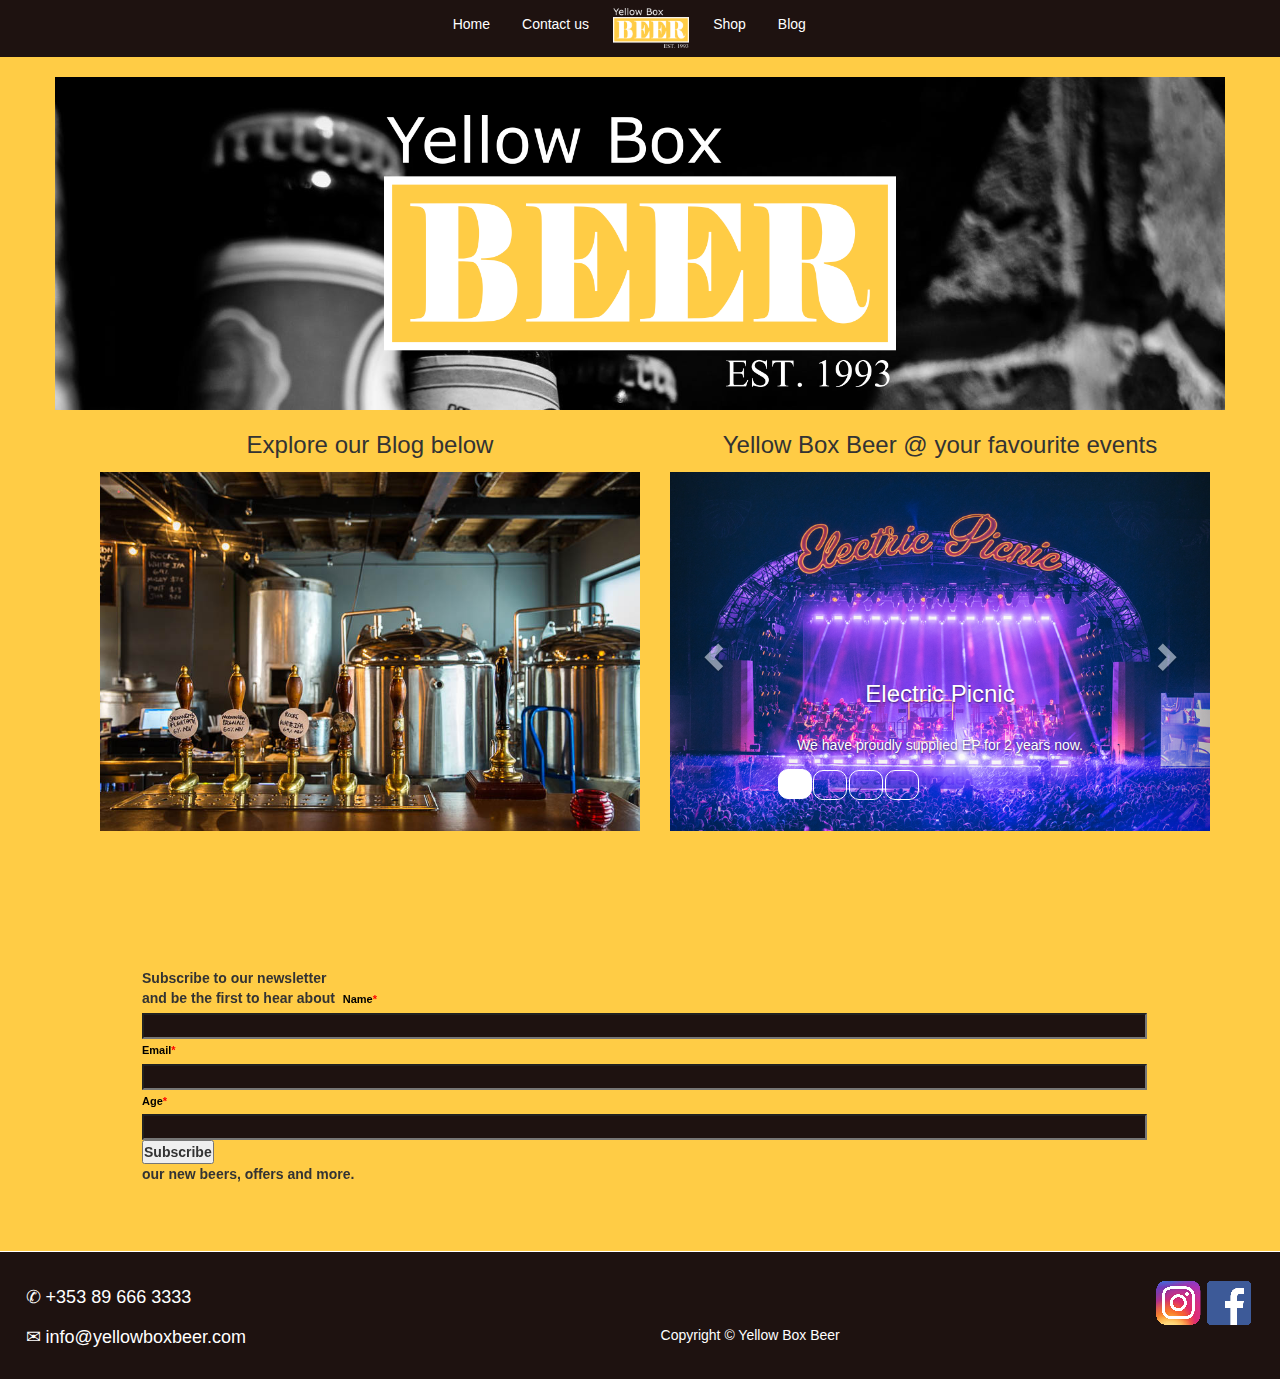
<file: index.html>
<!--  Written by Sean Reynolds, James O'Connor, and Carlos Resin -->

<!DOCTYPE html>
<html lang="en">

<head>

    <meta charset="utf-8">
	
  <meta name="viewport" content="width=device-width, initial-scale=1">
  <link rel="stylesheet" href="https://maxcdn.bootstrapcdn.com/bootstrap/3.4.1/css/bootstrap.min.css">
  <script src="https://ajax.googleapis.com/ajax/libs/jquery/3.5.1/jquery.min.js"></script>
  <script src="https://maxcdn.bootstrapcdn.com/bootstrap/3.4.1/js/bootstrap.min.js"></script>
  
  
  
  <link rel="stylesheet" href="style/style.css">
  
  <title>YBB Homepage</title>

</head>

<body>

	<div class="row" id="header">
	<div class="col-sm-4"></div>
		<nav class="col-sm-8">
			<ul>
				<li><a href="index.html">Home</a></li>
				<li><a href="pages/contactUs.html">Contact us</a></li>
				<img src="img/rect839.png" alt="YBB logo" id="logo">
				<li><a href="pages/shop.html">Shop</a></li>
				<li><a href="pages/Blog.html">Blog</a></li>
			</ul>
		</nav>
	</div>
	
<!--Sean body-->

<div class="container">
	<div class="row" id = "banner">
		<div class="col-sm-12">
			<div class="hplogo">
				<img src="img/rect839.png" alt="Yellow Box Logo" class="img-responsive">
			</div>
		</div>
</div>

<div class="container" >
<div class="col-sm-6">
	
	<h3>Explore our Blog below</h3>
<a href="file:///C:/Users/Se%C3%A1n/Desktop/Web%20D/GroupCA/Blog.html">	
	<img src="img/career.jpg" alt="Our Blog" class="img-responsive"></a>

	</div>



<div class="col-sm-6">
	
<h3>Yellow Box Beer @ your favourite events</h3>
  <div id="eventsBox" class="carousel slide">
    
    <ol class="carousel-indicators">
      <li class="item1 active"></li>
      <li class="item2"></li>
      <li class="item3"></li>
      <li class="item4"></li>
    </ol>
	    
    <div class="carousel-inner" role="listbox">

      <div class="item active">
        <img src="img/electricpic.jpg" alt="Electric Picnic" class="img-responsive">
        <div class="carousel-caption">
          <h3>Electric Picnic</h3>
          <p>We have proudly supplied EP for 2 years now.</p>
        </div>
      </div>

      <div class="item">
        <img src="img/croker.png" alt="Croke Park" class="img-responsive">
        <div class="carousel-caption">
          <h3>Croke Park</h3>
          <p>Hill Beer can now be bought on all big days in Croke Park.</p>
        </div>
      </div>
    
      <div class="item">
        <img src="img/punches.jpg" alt="Punchestown Racecourse" class="img-responsive">
        <div class="carousel-caption">
          <h3>Punchestown Racecourse</h3>
          <p>Punchestown Racecourse was added to our list of vendors this month.</p>
        </div>
      </div>

      <div class="item">
        <img src="img/longfinal.jpg" alt="Longitude" class="img-responsive">
        <div class="carousel-caption">
          <h3>Longitude</h3>
          <p>Hill Beer can now be enjoyed in Marlay Park every July.</p>
        </div>
      </div>
  
</div>
	

    
    <a class="left carousel-control" href="#myCarousel" role="button">
      <span class="glyphicon glyphicon-chevron-left" aria-hidden="true"></span>
      <span class="sr-only">Previous</span>
    </a>
    <a class="right carousel-control" href="#myCarousel" role="button">
      <span class="glyphicon glyphicon-chevron-right" aria-hidden="true"></span>
      <span class="sr-only">Next</span>
    </a>
	</div>
	



</div>

<div class="row">
<div class="col-sm-12">
<br>
<br>
<br>
<br>
<form name=login onsubmit="return agecheck()">
<p><b>Subscribe to our newsletter<br>
and be the first to hear about &nbsp;<label for="name">Name<span style="color: red">*</span></label><input type="text" id="name" value>&nbsp;<label for="email">Email<span style="color: red">*</span></label><input type="text" id="email" value>&nbsp;<label for="age">Age<span style="color: red">*</span></label><input type="text" id="age" value> &nbsp; <input class=button1 type=submit name=btn value="Subscribe"/><br> 
our new beers, offers and more.</b></p>
</form>

</div>
</div>
</div>
</div>
	<!--Carlos footer-->
	<div id="footer">	
				<!-- href should link to company's social media addresses when they exist-->
				<a href="https://www.facebook.com" class="footer"><img src="img/facebook_yellowboxbeer.png" alt="facebook logo"/></a>
				<a href="https://www.instagram.com" class="footer"><img src="img/instagram_yellowboxbeer.png" alt="instagram logo"/></a>			
				<h4 class="footer"> ✆ +353 89 666 3333 </h4> <br> <br>
				<h4 class="footer"> ✉ info@yellowboxbeer.com </h4>
				<h5 class="footer">Copyright © Yellow Box Beer</h5>
			</div>


<script>
$(document).ready(function(){
  
  $("#eventsBox").carousel();
    
 
  $(".item1").click(function(){
    $("#eventsBox").carousel(0);
  });
  $(".item2").click(function(){
    $("#eventsBox").carousel(1);
  });
  $(".item3").click(function(){
    $("#eventsBox").carousel(2);
  });
  $(".item4").click(function(){
    $("#eventsBox").carousel(3);
  });
    
  
  $(".left").click(function(){
    $("#eventsBox").carousel("prev");
  });
  $(".right").click(function(){
    $("#eventsBox").carousel("next");
  });
});
</script>

<script>
function agecheck(){
var name=document.login.name.value;
var email=document.login.email.value;
var age=document.login.age.value;
if(age<18){
alert("!!You must be 18 or over to Subscribe!!");
}
return
}
</script>



</body>

</html>
</file>
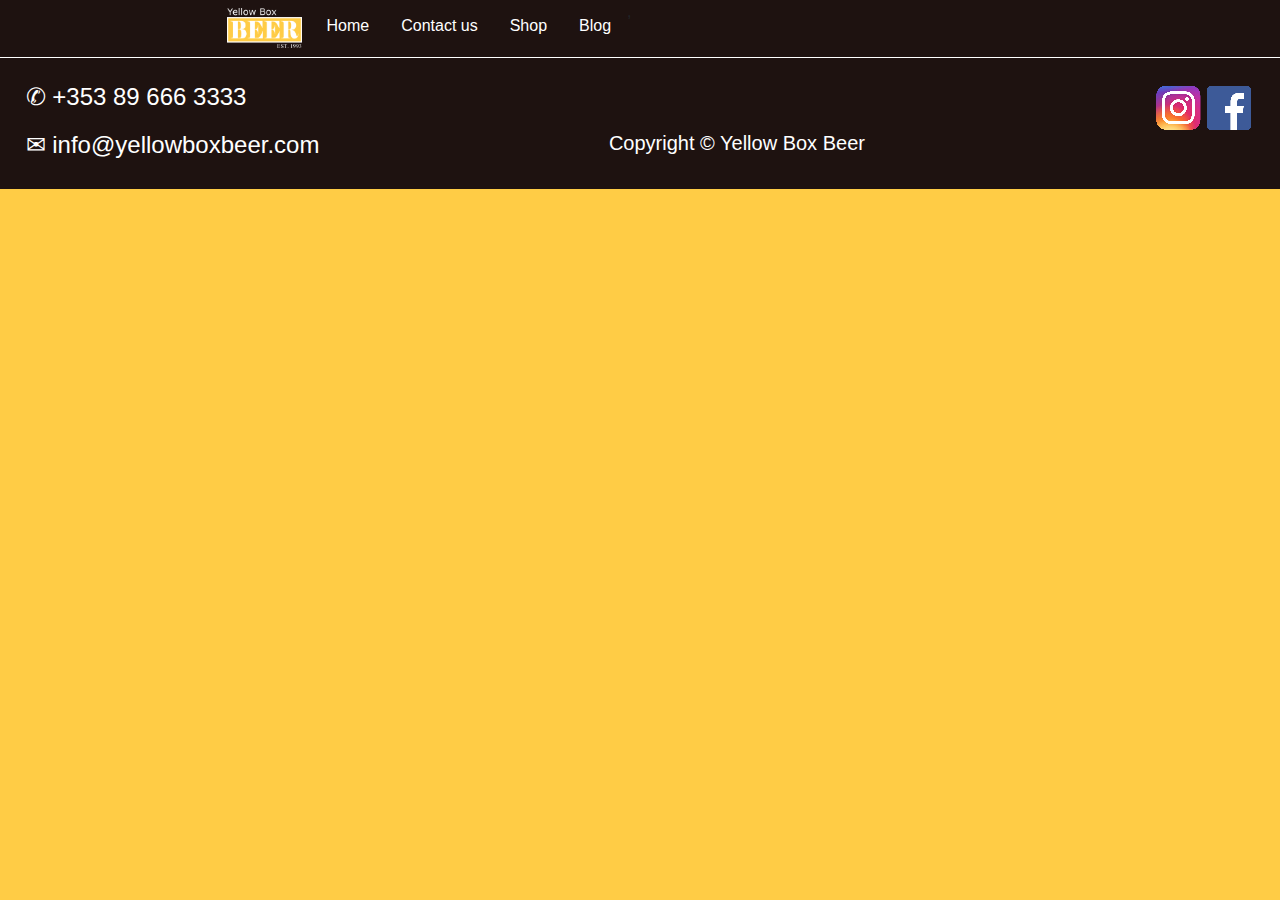
<file: pages/cart.html>
<!DOCTYPE html> 
<html lang="en"> 
	<head>
		
		<title>Yellow Box Beer</title>
		
		<meta charset="UTF-8">
				
		<!--[if lt IE 9]>
		<script src="http://html5shiv.googlecode.com/svn/trunk/html5.js"></script>
		<![endif]-->
		
		<link rel="stylesheet" href="https://stackpath.bootstrapcdn.com/bootstrap/4.5.2/css/bootstrap.min.css" integrity="sha384-JcKb8q3iqJ61gNV9KGb8thSsNjpSL0n8PARn9HuZOnIxN0hoP+VmmDGMN5t9UJ0Z" crossorigin="anonymous">
		<script src="https://ajax.googleapis.com/ajax/libs/jquery/3.5.1/jquery.min.js"></script>
		<script src="https://stackpath.bootstrapcdn.com/bootstrap/4.5.2/js/bootstrap.min.js" integrity="sha384-B4gt1jrGC7Jh4AgTPSdUtOBvfO8shuf57BaghqFfPlYxofvL8/KUEfYiJOMMV+rV" crossorigin="anonymous"></script>
		
		<link rel="stylesheet" href="../style/style.css">
	
	</head>
	
	<body>
	<div class="row"id="header">
		<nav class="col-sm-8">
		<ul>
			<img src="../img/rect839.png" alt="YBB logo" id="logo">
			<li><a href="index.html">Home</a></li>
			<li><a href="contactUs.html">Contact us</a></li>
			<li><a href="shop.html">Shop</a></li>
			<li><a href="Blog.html">Blog</a></li>
		,</ul>
		</nav>
	</div>
	
	

	
		<div id="footer">	
				<!-- href should link to company's social media addresses when they exist-->
				<a href="https://www.facebook.com" class="footer"><img src="../img/facebook_yellowboxbeer.png" alt="facebook logo"/></a>
				<a href="https://www.instagram.com" class="footer"><img src="../img/instagram_yellowboxbeer.png" alt="instagram logo"/></a>			
				<h4 class="footer"> ✆ +353 89 666 3333 </h4> <br> <br>
				<h4 class="footer"> ✉ info@yellowboxbeer.com </h4>
				<h5 class="footer">Copyright © Yellow Box Beer</h5>
			</div>
	
	
	
	
	
	</body>

</html>
</file>
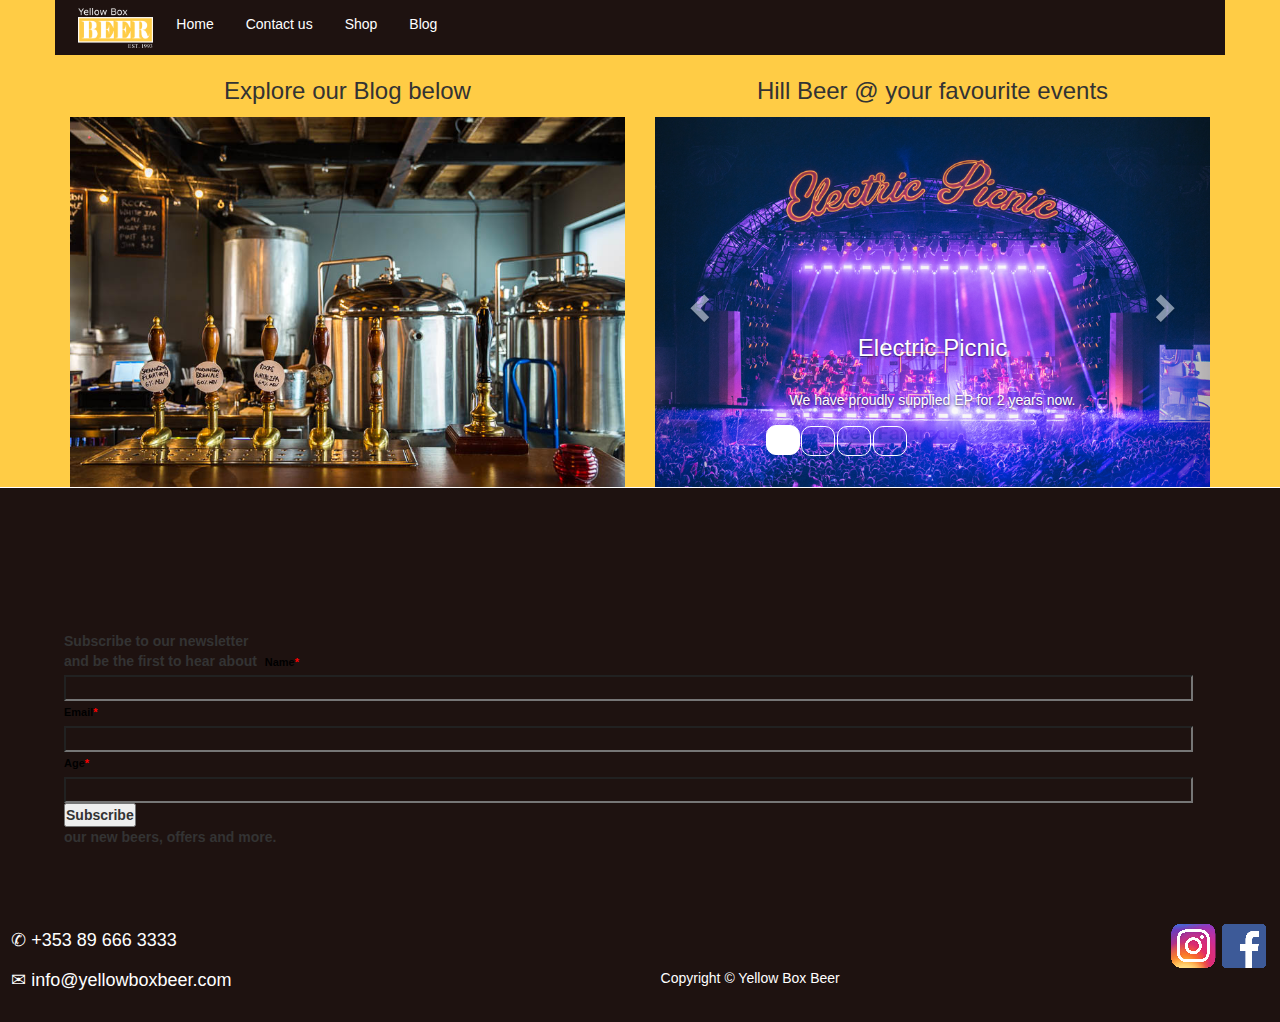
<file: pages/newhill.html>
<!--  Written by Sean Reynolds -->

<!DOCTYPE html>
<html lang="en">

<head>

  <meta charset="utf-8">
  <meta name="viewport" content="width=device-width, initial-scale=1">
  <link rel="stylesheet" href="https://maxcdn.bootstrapcdn.com/bootstrap/3.4.1/css/bootstrap.min.css">
  <script src="https://ajax.googleapis.com/ajax/libs/jquery/3.5.1/jquery.min.js"></script>
  <script src="https://maxcdn.bootstrapcdn.com/bootstrap/3.4.1/js/bootstrap.min.js"></script>
  
  <link rel="stylesheet" href="../style/style.css">

	<title>Body</title>




</head>

<body>

	
	
	<div class="container">
	
	<div class="row" id="header">
		<nav class="col-sm-8">
		<ul>
			<img src="../img/rect839.png" alt="YBB logo" id="logo">
			<li><a href="index.html">Home</a></li>
			<li><a href="contactUs.html">Contact us</a></li>
			<li><a href="shop.html">Shop</a></li>
			<li><a href="Blog.html">Blog</a></li>
			</ul>
		</nav>
	</div>
	
	
	<div class="row">
		<div class="col-sm-6">
			
			<h3>Explore our Blog below</h3>
				<a href="file:///C:/Users/Se%C3%A1n/Desktop/Web%20D/GroupCA/Blog.html">	
					<img src="../img/career.jpg" alt="Our Blog" class="img-responsive"></a>

			</div>



		<div class="col-sm-6">
			
		<h3>Hill Beer @ your favourite events</h3>
		  <div id="eventsBox" class="carousel slide">
			
			<ol class="carousel-indicators">
			  <li class="item1 active"></li>
			  <li class="item2"></li>
			  <li class="item3"></li>
			  <li class="item4"></li>
			</ol>
				
			<div class="carousel-inner" role="listbox">

			  <div class="item active">
				<img src="../img/electricpic.jpg" alt="Electric Picnic" class="img-responsive">
				<div class="carousel-caption">
				  <h3>Electric Picnic</h3>
				  <p>We have proudly supplied EP for 2 years now.</p>
				</div>
			  </div>

			  <div class="item">
				<img src="../img/croker.png" alt="Croke Park" class="img-responsive">
				<div class="carousel-caption">
				  <h3>Croke Park</h3>
				  <p>Hill Beer can now be bought on all big days in Croke Park.</p>
				</div>
			  </div>
			
			  <div class="item">
				<img src="../img/punches.jpg" alt="Punchestown Racecourse" class="img-responsive">
				<div class="carousel-caption">
				  <h3>Punchestown Racecourse</h3>
				  <p>Punchestown Racecourse was added to our list of vendors this month.</p>
				</div>
			  </div>

			  <div class="item">
				<img src="../img/longfinal.jpg" alt="Longitude" class="img-responsive">
				<div class="carousel-caption">
				  <h3>Longitude</h3>
				  <p>Hill Beer can now be enjoyed in Marlay Park every July.</p>
				</div>
			  </div>
		  
		</div>
			

			
			<a class="left carousel-control" href="#myCarousel" role="button">
			  <span class="glyphicon glyphicon-chevron-left" aria-hidden="true"></span>
			  <span class="sr-only">Previous</span>
			</a>
			<a class="right carousel-control" href="#myCarousel" role="button">
			  <span class="glyphicon glyphicon-chevron-right" aria-hidden="true"></span>
			  <span class="sr-only">Next</span>
			</a>
			</div>
			

		</div>
		</div>
		</div>

		<div class="row">
		<div class="col-sm-12">
		<br>
		<br>
		<br>
		<br>
		<form name=login onsubmit="return agecheck()">
		<p><b>Subscribe to our newsletter<br>
		and be the first to hear about &nbsp;<label for="name">Name<span style="color: red">*</span></label><input type="text" id="name" value>&nbsp;<label for="email">Email<span style="color: red">*</span></label><input type="text" id="email" value>&nbsp;<label for="age">Age<span style="color: red">*</span></label><input type="text" id="age" value> &nbsp; <input class=button1 type=submit name=btn value="Subscribe"/><br> 
		our new beers, offers and more.</b></p>
		</form>

		</div>
		
		<div id="footer">	
				<!-- href should link to company's social media addresses when they exist-->
				<a href="https://www.facebook.com" class="footer"><img src="../img/facebook_yellowboxbeer.png" alt="facebook logo"/></a>
				<a href="https://www.instagram.com" class="footer"><img src="../img/instagram_yellowboxbeer.png" alt="instagram logo"/></a>			
				<h4 class="footer"> ✆ +353 89 666 3333 </h4> <br> <br>
				<h4 class="footer"> ✉ info@yellowboxbeer.com </h4>
				<h5 class="footer">Copyright © Yellow Box Beer</h5>
			</div>
			
	</div>




<script>
$(document).ready(function(){
  
  $("#eventsBox").carousel();
    
 
  $(".item1").click(function(){
    $("#eventsBox").carousel(0);
  });
  $(".item2").click(function(){
    $("#eventsBox").carousel(1);
  });
  $(".item3").click(function(){
    $("#eventsBox").carousel(2);
  });
  $(".item4").click(function(){
    $("#eventsBox").carousel(3);
  });
    
  
  $(".left").click(function(){
    $("#eventsBox").carousel("prev");
  });
  $(".right").click(function(){
    $("#eventsBox").carousel("next");
  });
});
</script>

<script >
function agecheck(){
var name=document.login.name.value;
var email=document.login.email.value;
var age=document.login.age.value;
if(age<18){
alert("!!You must be 18 or over to Subscribe!!");
}
return
}
</script>


</body>

</html>
</file>
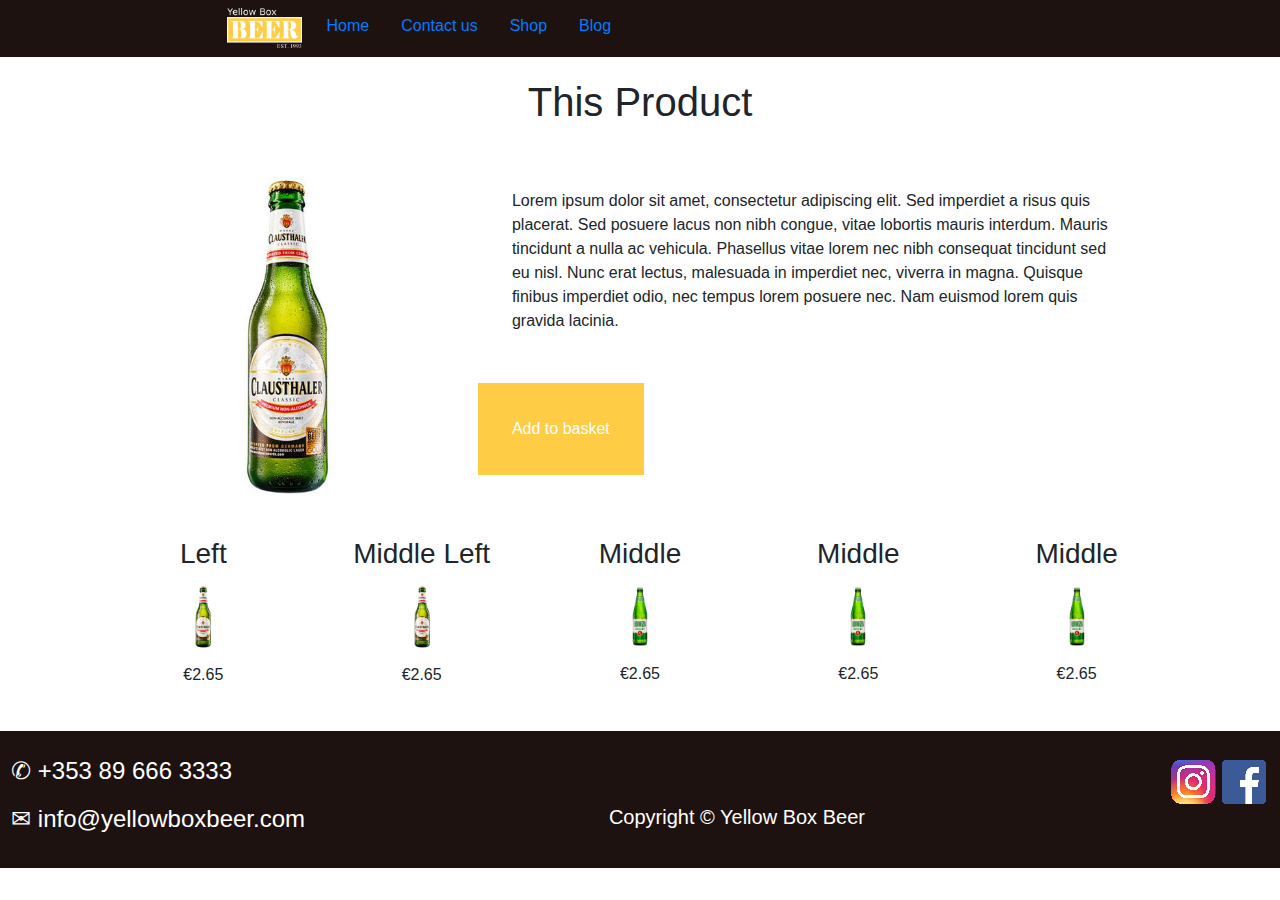
<file: pages/productPage.html>
<!DOCTYPE html> 
<html lang="en"> 
	<head>
		
		<title>Yellow Box Beer</title>
		
		<meta charset="UTF-8">
				
		<!--[if lt IE 9]>
		<script src="http://html5shiv.googlecode.com/svn/trunk/html5.js"></script>
		<![endif]-->
		<link rel="stylesheet" href="../style/style.css">
		<link rel="stylesheet" href="https://stackpath.bootstrapcdn.com/bootstrap/4.5.2/css/bootstrap.min.css" integrity="sha384-JcKb8q3iqJ61gNV9KGb8thSsNjpSL0n8PARn9HuZOnIxN0hoP+VmmDGMN5t9UJ0Z" crossorigin="anonymous">
		<script src="https://ajax.googleapis.com/ajax/libs/jquery/3.5.1/jquery.min.js"></script>
		<script src="https://stackpath.bootstrapcdn.com/bootstrap/4.5.2/js/bootstrap.min.js" integrity="sha384-B4gt1jrGC7Jh4AgTPSdUtOBvfO8shuf57BaghqFfPlYxofvL8/KUEfYiJOMMV+rV" crossorigin="anonymous"></script>
		
		<script src="../java/main.js"></script>
		
		
	</head>
	
	<body>
	<div class="row" id="header">
		<nav class="col-sm-8">
		<ul>
			<img src="../img/rect839.png" alt="YBB logo" id="logo">
			<li><a href="index.html">Home</a></li>
			<li><a href="contactUs.html">Contact us</a></li>
			<li><a href="shop.html">Shop</a></li>
			<li><a href="Blog.html">Blog</a></li>
		</ul>
		</nav>
	</div>
	
	
	
	<div class="row"  >	
		<div class="col-sm-1">
		</div>
			<div class="col-sm-10" id="wideBox">
				<h1> This Product</h1>
				<img src="../img/beer.jpg" alt="lomza" class="col-sm-4" id="productPic">
				<div class="col-sm-8" id="itemDescription">
				<p>Lorem ipsum dolor sit amet, consectetur adipiscing elit.
				Sed imperdiet a risus quis placerat. Sed posuere lacus non nibh congue,
				vitae lobortis mauris interdum. Mauris tincidunt a nulla ac vehicula.
				Phasellus vitae lorem nec nibh consequat tincidunt sed eu nisl. Nunc erat lectus,
				malesuada in imperdiet nec, viverra in magna. Quisque finibus imperdiet odio,
				nec tempus lorem posuere nec. Nam euismod lorem quis gravida lacinia.</p>
				<button type="button" >Add to basket</button>
				</div>
			</div>
			
	</div>
	
	<div class="row" >	
			<div class="col-sm-1"></div>
	
				<div class="col-sm-2" id="left">
					<div class="innerBox">
						<h3>Left</h3>
						<img src="../img/beer.jpg" alt="lomza" class="subBeer">
						<p>€2.65</p>
					</div>
				</div>
	
				<div class="col-sm-2" id="midLeft">
					<div class="innerBox">
						<h3>Middle Left</h3>
						<img src="../img/beer.jpg" alt="lomza" class="subBeer">
						<p>€2.65</p>
					</div>
				</div>
			
				<div class="col-sm-2" >
					<div class="innerBox">
						<h3>Middle</h3>
						<img src="../img/lomza.jpg" alt="lomza" class="subBeer">
						<p>€2.65</p>

					</div>
				</div>

				<div class="col-sm-2">
					<div class="innerBox">
						<h3>Middle</h3>
						<img src="../img/lomza.jpg" alt="lomza" class="subBeer">
						<p>€2.65</p>
					</div>
				</div>
				
				<div class="col-sm-2" >
					<div class="innerBox">
						<h3>Middle</h3>
						<img src="../img/lomza.jpg" alt="lomza" class="subBeer">
						<p>€2.65</p>
					</div>
				</div>
		
		<div id="footer">	
				<!-- href should link to company's social media addresses when they exist-->
				<a href="https://www.facebook.com" class="footer"><img src="../img/facebook_yellowboxbeer.png" alt="facebook logo"/></a>
				<a href="https://www.instagram.com" class="footer"><img src="../img/instagram_yellowboxbeer.png" alt="instagram logo"/></a>			
				<h4 class="footer"> ✆ +353 89 666 3333 </h4> <br> <br>
				<h4 class="footer"> ✉ info@yellowboxbeer.com </h4>
				<h5 class="footer">Copyright © Yellow Box Beer</h5>
			</div>
		
	</div>
	
	
	</body>

</html>
</file>
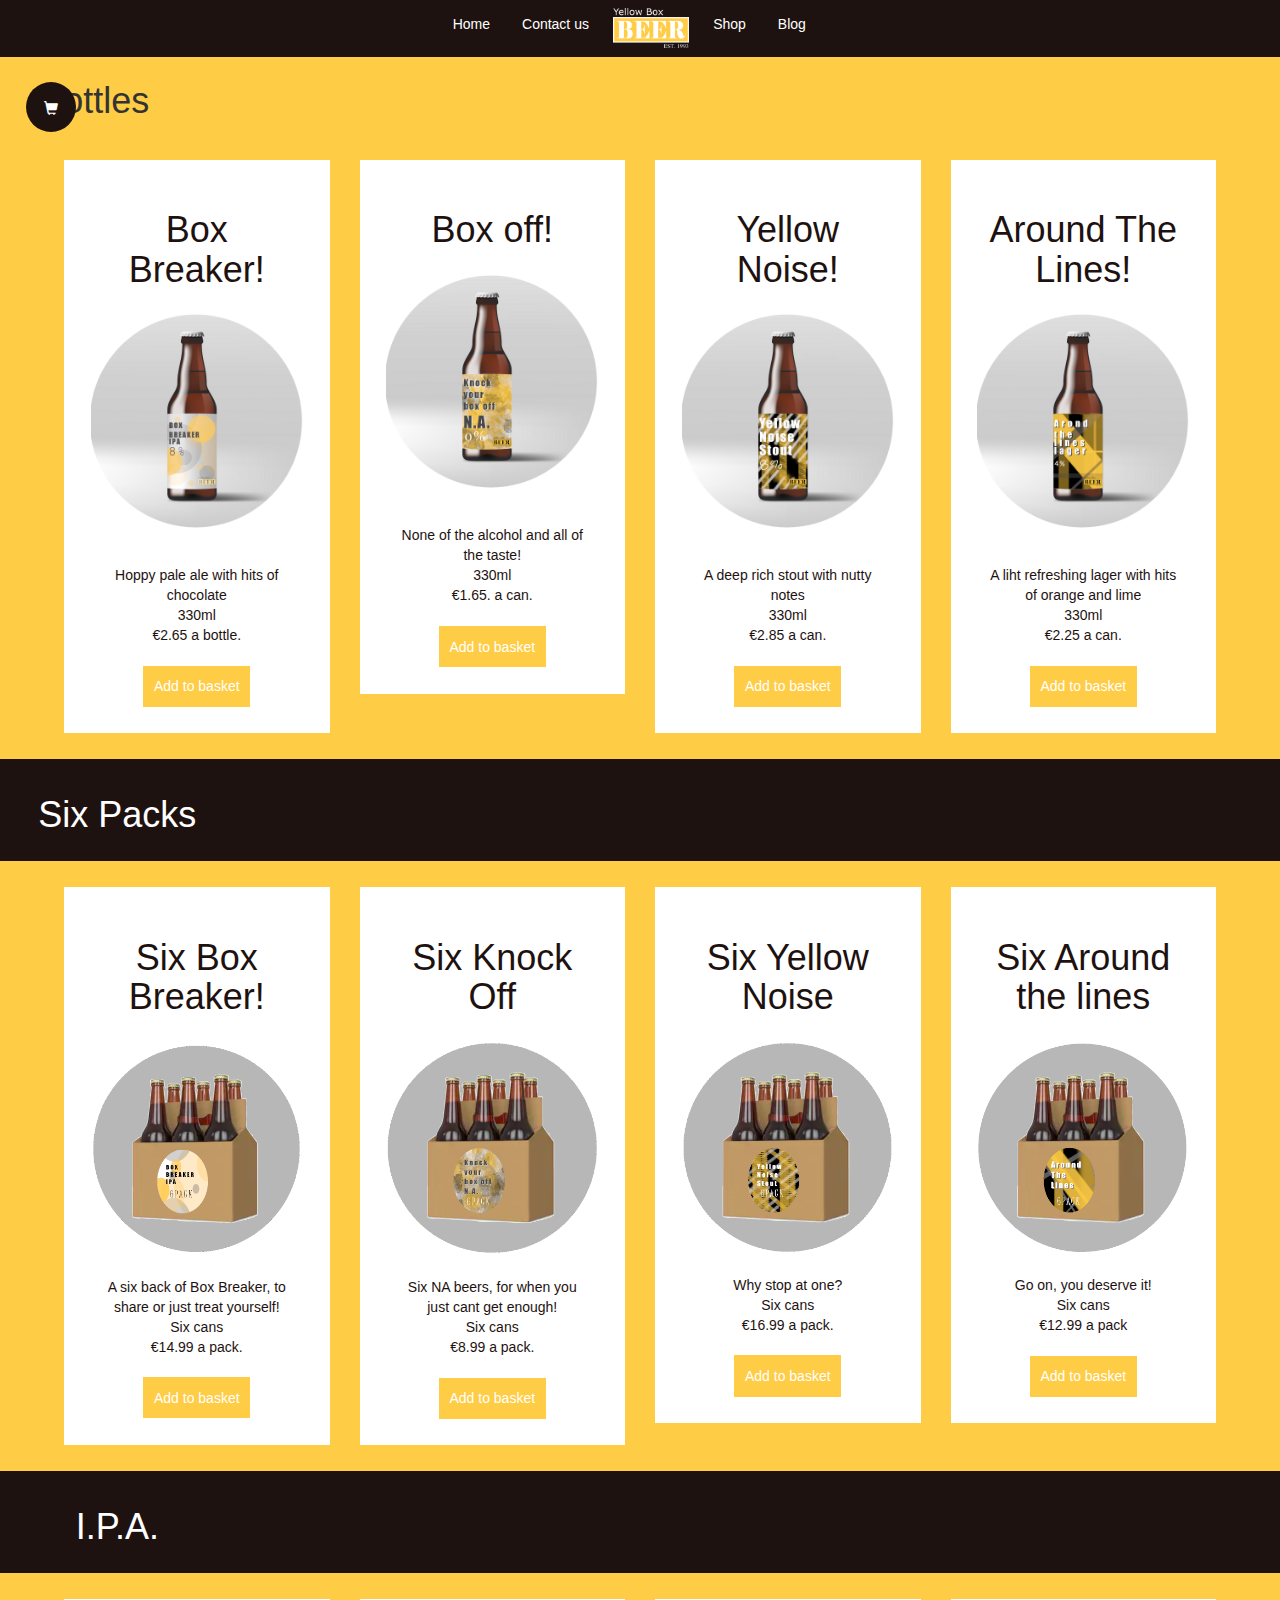
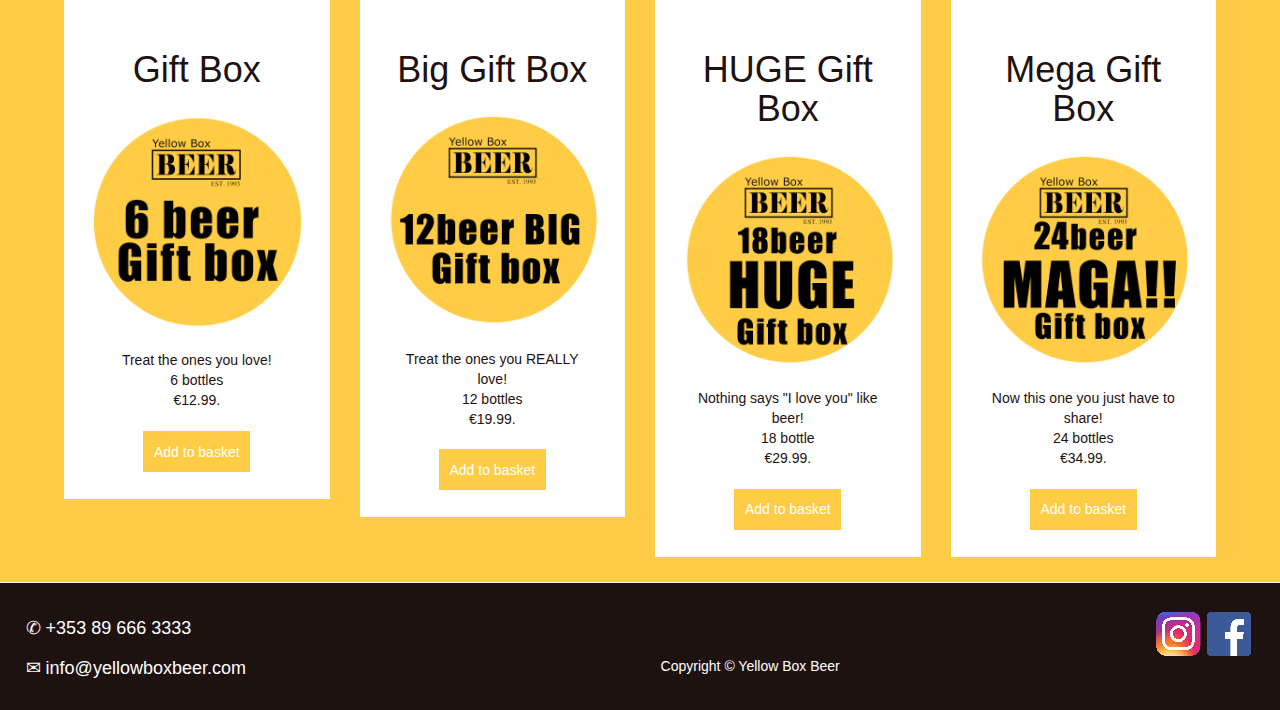
<file: pages/shop.html>
<!DOCTYPE html> 
<html lang="en"> 
	<head>
		
		<title>Yellow Box Beer</title>
		
		 <meta charset="utf-8">
		 
		
  <meta name="viewport" content="width=device-width, initial-scale=1">
  <link rel="stylesheet" href="https://maxcdn.bootstrapcdn.com/bootstrap/3.4.1/css/bootstrap.min.css">
  <script src="https://ajax.googleapis.com/ajax/libs/jquery/3.5.1/jquery.min.js"></script>
  <script src="https://maxcdn.bootstrapcdn.com/bootstrap/3.4.1/js/bootstrap.min.js"></script>
  
  <script src="../java/main.js"></script>
	
	

  <link rel="stylesheet" href="../style/style.css">
  
  


</head>

<body>

	<div class="row" id="header">
	<div class="col-sm-4"></div>
		<nav class="col-sm-8">
			<ul>
			<li><a href="../index.html">Home</a></li>
			<li><a href="contactUs.html">Contact us</a></li>
			<img src="../img/rect839.png" alt="YBB logo" id="logo">
			<li><a href="shop.html">Shop</a></li>
			<li><a href="Blog.html">Blog</a></li>
			</ul>
			
		</nav>
		
		
	</div>
	
	
<div id="basket" class="dropdown">
	<span id="cart" class="glyphicon glyphicon-shopping-cart"></span>
		  <div class="dropdown-content">
			<table class="Basket" id="cartList">
				<tr>
					<th>Size</th>
					<th>Price</th>	
				</tr>
			</table><br>
			<p>Total:€<span>0</span></p>
			
			<button id="payNow" onclick="paynow()">Pay Now</button>
		
		  </div>
</div>

	<div class="row" >
		<div class="col-sm-2">
			<h1>Bottles</h1>
		</div>
		</div>
		


	
	
	<div class="row" id="lager"  >	
			<div class="col-sm-3" id="left">
				<div class="innerBox">
					<h1>Box Breaker!</h1>
					<img src="../img/BoxBreaker.png" alt="boxbreaker" class="beer">
					<p>Hoppy pale ale with hits of chocolate<br>330ml<br>€2.65 a bottle.</p>
					<button type="button" onclick="beerOne()">
								Add to basket</button>
				</div>
			</div>
			
			<div class="col-sm-3" id="midLeft">
				<div class="innerBox">
					<h1>Box off!</h1>
					<img src="../img/KnockOff.png" alt="knockoff" class="beer">
					<p>None of the alcohol and all of the taste!<br>330ml<br>€1.65. a can.</p>
					<button type="button" onclick="beerTwo()">Add to basket</button>
				</div>
			</div>
				
			<div class="col-sm-3" id="midRight" >
				<div class="innerBox">
					<h1>Yellow Noise!</h1>
					<img src="../img/YellowNoise.png" alt="yellow noise" class="beer">
					<p>A deep rich stout with nutty notes <br>330ml<br>€2.85 a can.</p>
					<button type="button" onclick="beerThree()" >Add to basket</button>
				</div>
			</div>
			
				
			<div class="col-sm-3" >
				<div class="innerBox">
					<h1>Around The Lines!</h1>
					<img src="../img/AroundTheLines.png" alt="surround" class="beer">
					<p>A liht refreshing lager with hits of orange and lime<br>330ml<br>€2.25 a can.</p>
					<button type="button" onclick="beerFour()">Add to basket</button>
				</div>
			</div>
		</div>	
			
<div class="row" id="heading">
	<div class="col-sm-2">
		<h1>Six Packs</h1>
	</div>
</div>
	
	<div class="row" id="IPA">	
			<div class="col-sm-3" >
				<div class="innerBox">
					<h1>Six Box Breaker!</h1>
					<img src="../img/breakerSix.png" alt="6beers" class="beer">
					<p>A six back of Box Breaker, to share or just treat yourself!<br>Six cans<br>€14.99 a pack.</p>
					<button type="button" onclick="packOne()" >Add to basket</button>
				</div>
			</div>
			
			<div class="col-sm-3" >
				<div class="innerBox">
					<h1>Six Knock Off</h1>
					<img src="../img/boxOffSix.png" alt="sixcans" class="beer">
					<p>Six NA beers, for when you just cant get enough!<br>Six cans<br>€8.99 a pack.</p>
					<button type="button" onclick="packTwo()">Add to basket</button>
				</div>
			</div>
				
			<div class="col-sm-3" >
				<div class="innerBox">
					<h1>Six Yellow Noise</h1>
					<img src="../img/YellowNoiseSix.png" alt="sixyellownoise" class="beer">
					<p>Why stop at one?<br>Six cans<br>€16.99 a pack.</p>
					<button type="button" onclick="packThree()">Add to basket</button>
				</div>
			</div>
			
				
			<div class="col-sm-3" >
				<div class="innerBox">
					<h1>Six Around the lines</h1>
					<img src="../img/AroundTheLinesSix.png" alt="sixcans" class="beer">
					<p>Go on, you deserve it!<br>Six cans<br>€12.99 a pack</p>
					<button type="button" onclick="packFour()">Add to basket</button>
				</div>
			</div>
		</div>
	

	<div class="row" id="heading">
		<div class="col-sm-2" >
			<h1>I.P.A.</h1>
		</div>
	</div>
	
	<div class="row" id="IPA">	
	
		<div class="col-sm-3">
			<div class="innerBox">
				<h1>Gift Box</h1>
				<img src="../img/SixGift.png" alt="beer gift" class="beer">
				<p>Treat the ones you love!<br>6 bottles<br>€12.99.</p>
				<button  type="button" onclick="boxOne()">Add to basket</button>
			</div>
		</div>
			
		<div class="col-sm-3">
			<div class="innerBox">
				<h1>Big Gift Box</h1>
				<img src="../img/TwelveGift.png" alt="12 beer gift" class="beer">
				<p>Treat the ones you REALLY love!<br>12 bottles<br>€19.99.</p>
				<button  type="button" onclick="boxTwo()">Add to basket</button>
			</div>
		</div>
		
		
				
		<div class="col-sm-3">
			<div class="innerBox">
				<h1>HUGE Gift Box</h1>
				<img src="../img/EighteenGift.png" alt="18 beer gift" class="beer">
				<p>Nothing says "I love you" like beer!<br>18 bottle<br>€29.99.</p>
				<button type="button" onclick="boxThree()">Add to basket</button>
			</div>
		</div>
			
		<div class="col-sm-3" >
			<div class="innerBox">
				<h1>Mega Gift Box</h1>
				<img src="../img/MegaGift.png" alt="mega gift" class="beer">
				<p>Now this one you just have to share!<br>24 bottles<br>€34.99.</p>
				<button type="button" onclick="boxFour()">Add to basket</button>
			</div>
		</div>
	</div>

	<div id="footer">	
				<!-- href should link to company's social media addresses when they exist-->
				<a href="https://www.facebook.com" class="footer"><img src="../img/facebook_yellowboxbeer.png" alt="facebook logo"/></a>
				<a href="https://www.instagram.com" class="footer"><img src="../img/instagram_yellowboxbeer.png" alt="instagram logo"/></a>			
				<h4 class="footer"> ✆ +353 89 666 3333 </h4> <br> <br>
				<h4 class="footer"> ✉ info@yellowboxbeer.com </h4>
				<h5 class="footer">Copyright © Yellow Box Beer</h5>
			</div>
	
	</body>


</html>
</file>
<file: style/style.css>
*{
	margin: 0;
	padding: 0;
	font-family:arial;
	
}

body{
	background-color:#ffcc45;
}
#header{
	background-color:#1e1210; 
}
nav {
  list-style-type: none;
  margin: auto;
  padding: 0;
  overflow: hidden;
  background-color: #1e1210;
}

#logo{
	margin: 1%;
	float:left;
	height:40px;
}

li {
	float: left;
	padding: 14px 16px;
	display: block;
	background-color: #1e1210;
	text-decoration:none;
	color: white;
}

#cartIcon{
	float:right;
	}
	
a {
	text-decoration:none;
	color: white;
}

a:hover{
	color:grey;
	text-decoration:none;
}

a:active{
	color:#ffcc45;}
	
	
#heading{
	margin:auto;
	padding:1%;
	width:100%;
	color:white;
	background-color:#1e1210;
}

.dropdown{
	width: 50px;
	height: 50px;
	position:fixed;
	z-index:10;
	color:white;
	background-color:#1e1210;
	display:flex;
	border-radius:100%;
	margin:2%;
	display: inline-block;
	
}

#cart{
	padding:18px;
	display:block;
	}
	
/*Dropdown menu taken from w3schools*/
.dropdown-content {
  display: none;
  position: relative;
  background-color: #f1f1f1;
  padding:10%;
  margin-top:0px;
  z-index: 10;
  min-width: 300px;
  color:black;
}


.dropdown:hover .dropdown-content {
	display: block;
	padding:10%;
}

th{
	display:block;
	color:black;
	padding:40px;
	display: inline;
	}

#IPA,#lager,#banner{

	color:#1e1210;
	padding:2%5%2%5%;
	background-blend-mode: multiply;
	background-repeat: no-repeat;
	background-size: cover;
}



/*#lager{
	background-image: url("../img/bottle.jpeg");
	background-color:#ffcc45;
	background-blend-mode: multiply;
	background-repeat: no-repeat;
	background-size: cover;
}

#IPA{
	background-image: url("../img/cheers.jpg");	
}*/

#banner{
	background-image: url("../img/bottle.jpeg");
	background-color::#1e1210;
	margin-top:20px;
}



.hplogo{
	margin:auto;
	padding-top:15px;
	width:50%;
}

h1,h2{
	text-align:center;
}

h1{
	padding:2%;
}

p{
	padding:5%;
}
#itemDescription{
	float:right;
}
#rightBoarder{
	float:right;
}

.innerBox{
	background-color:white;
	padding:10%10%;
	text-align:center;
}

#wideBox{
	background-color:white;
}

img.beer{
	width:100%;
	padding:5%0%5%0%;
}

img.subBeer{
	width:40%;
	padding:5%0%5%0%;
}
img.MainBeer{
	width:10%;
	float:left;
}

#productPic{
	padding: 2%;
}


button{
	display: block;
	margin-left: auto;
	margin-right: auto;
	background:#1e1210;
	color:white;
	border:0px;
	padding:5%;
}

button{
	display: block;
	margin-left: auto;
	margin-right: auto;
	background:#ffcc45;
	color:white;
	border:0px;
	padding:5%;
}

button:hover{
	background:#1e1210;
	color:white;
	border:0px;
}

button:active{
	display: block;
	margin-left: auto;
	margin-right: auto;
	background:#ffcc45;
	color:white;
	border:0px;
	padding:5%;
}


.carousel-inner > .item > img-responsive {
  
}

.newsin{
	float:left;
	clear:right;
}

input[type="text"], textarea {
	background-color: #ffeead;
    display:inline-block;
}

label{
	color: black;
	font-size:11px;
}

button1{
	color:#000000;
	background-color:#ffeead;
}

button1:hover{
	color:#000000;
	background-color:#ffeead;
}

image { 
   position: relative; 
   width: 100%; /* for IE 6 */
}

h2 { 
   position: absolute; 
   top: 100px; 
   left: 0; 
   width: 100%; 
   -webkit-text-stroke: 1px black; /* width and color */
   color: white;  
}

.fixit{
	position:absolute;
}

.man{
	padding:15px;
}

#footer{
	text-align:center;
	background-color:#1e1210;
	border-top:1px solid;
	padding: 0.5em;
	color: white;
	padding:2%;	
	left: 0;
	bottom: 0;
	 width: 100%;
}

a.footer{
float: right;
}

h4.footer{
float: left;
color: white;
}

/* Set the size of the div element that contains the map */
#map {
height: 30em;
/* The height is 400 pixels */
width:69%;
/* The width is the width of the web page */
float: right;
}

h3 {
text-align: center;
position: relative;
padding:0.5%;
}

form {
width: 100%;
position: relative;
clear: both;
}

table{
table-layout: fixed;
width: 100%;
position: relative;
padding-left: 10%;
padding-right: 10%;
padding-top:3%;
}

input[type=text] {
background-color: #1e1210;
color: white;
width: 98%;
font-size: 1em;
padding: 1px;
}

input[type=text]:focus {
  background-color: grey;
}

#click{
float: left;
padding-right: 5%;
}

#cheers {
width: 25%;
height: auto;
top: 1px;
left: 21px;
float: left;
position: absolute;
}


  .badge-notify{
    background:red;
    position:relative;
    top: -20px;
    right: 10px;
  }
  .my-cart-icon-affix {
    position: fixed;
    z-index: 999;
  }
</file>
